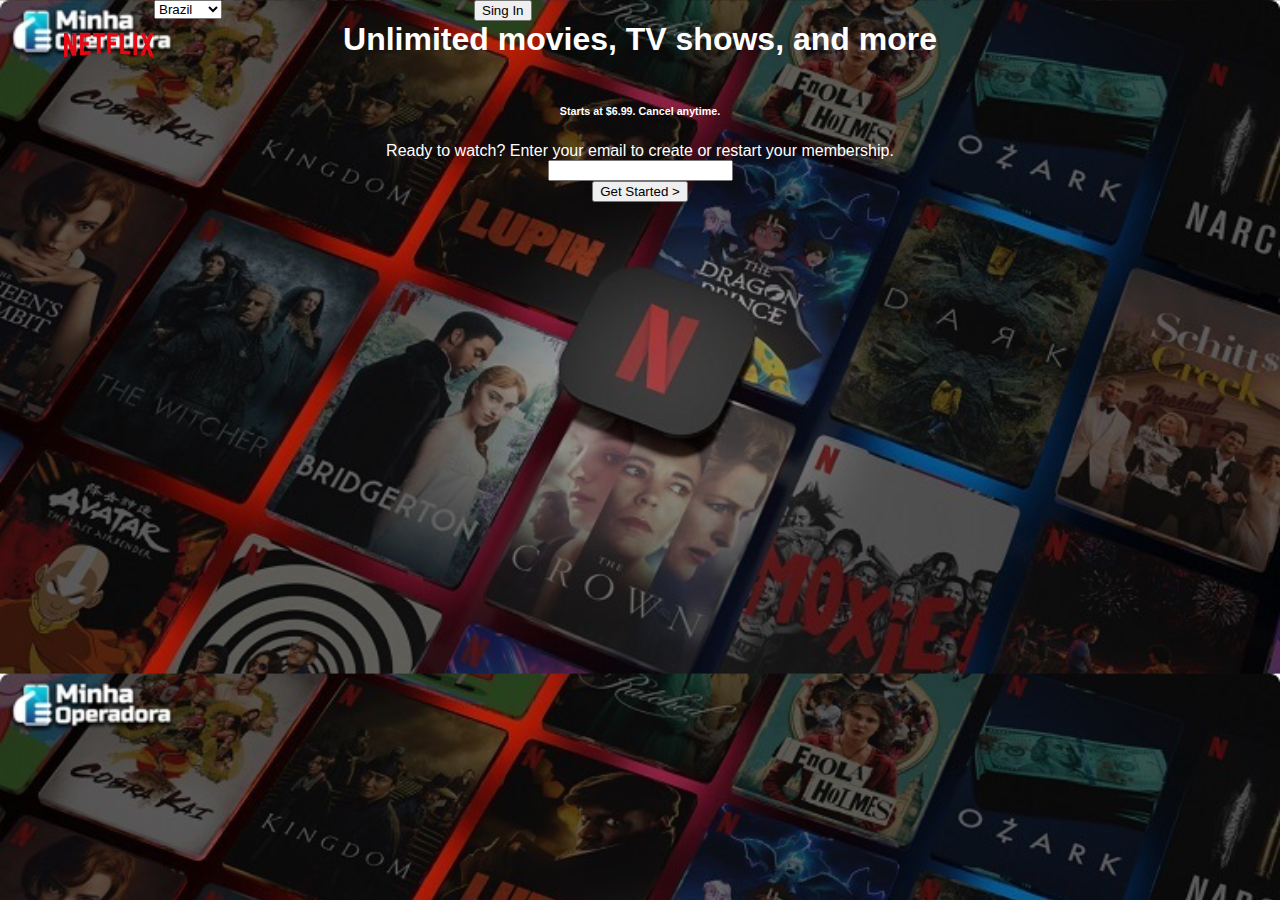
<file: netflix/netflix/netflix.html>
<!DOCTYPE html>
<html lang="en">
<head>
    <meta charset="UTF-8">
    <meta http-equiv="X-UA-Compatible" content="IE=edge">
    <meta name="viewport" content="width=device-width, initial-scale=1.0">
    <link rel="stylesheet" href="style.css">
    <title>NetFlix Brasil</title>
</head>
<body>

    <section>


        <header class="top-bar">
            <img src="5977590.png" alt="">
            <div class="right">

                <select>
                    <option>Brazil</option>
                    <option>English</option>
                    <option>spanish</option>
                </select>
            </div>
            <div>
                <button>
                    Sing In
                </button>
            </div>
            
        </header>

        <content>

            <h1>Unlimited movies, TV shows, and more</h1>
            <h6>Starts at $6.99. Cancel anytime.</h6>
            <h8>Ready to watch? Enter your email to create or restart your membership.</h8>

            <input type="Email address"> 
            <button>Get Started ></button>

        </content>

        <footer>


        </footer>


        

        
    </section>
</body>
</html>
</file>
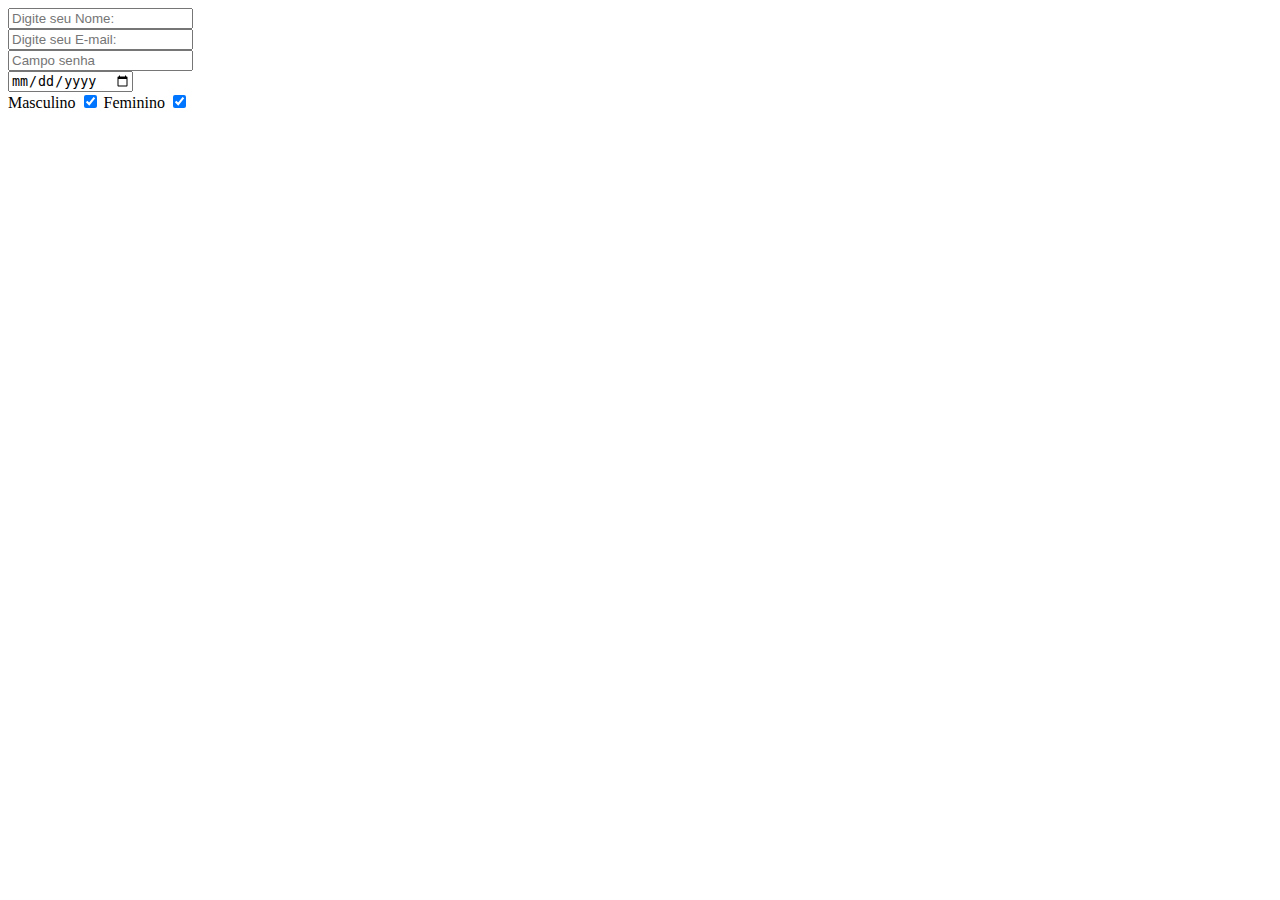
<file: netflix/netflix/Nova pasta/Formulario/formularios.html>
<!DOCTYPE html>
<html lang="en">
<head>
    <meta charset="UTF-8">
    <meta http-equiv="X-UA-Compatible" content="IE=edge">
    <meta name="viewport" content="width=device-width, initial-scale=1.0">
    <title>Document</title>
</head>
<body>
    <form action="/enviar">
        <div>
            <input type="Nome" placeholder="Digite seu Nome:" name="name" > 

        </div>
        <div>
            <input type="e-mail" placeholder="Digite seu E-mail:" email="email" > 

        </div>
            
        <div>
            <input type="password" placeholder="Campo senha" senha="senha">

        </div>
        <input type="date" placeholder="Digite sua data de Nascimento" nascimento="nascimenmto">
        <div>
            <label for="Masculino">Masculino</label>
            <input type="checkbox" id="Masculino" value="Masculino" checked>
            <label for="Feminino">Feminino</label>
            <input type="checkbox" id="Feminino" value="Feminino" checked>
        </div>
        

    </form>

    
</body>
</html>
</file>
<file: netflix/netflix/style.css>
body {
    background-color: black;
    margin: 0;
    padding: 0;
    font-family: Arial, sans-serif;
    background-image: url("Netflix-continua-escondendo-plano-basico-sem-anuncios-da-pagina-de-assinaturas.jpg");
    background-size: cover;
    
}
header{
    display: flex;
    height: 5rem ;
    width: 100%;
    height: 10%;
    max-height: 20rem;
}
.container{
    text-align: center;
    padding: 150px 20px 0;
}
h1,h2, h6,h8{
    color: white;
    display: flex;

    text-align: center;
}

content {
    display: flex;
    flex-direction: column;
    align-items: center;
}
div{
    width: 20rem;
    max-height: 20rem;
}
img{
    max-width: 12rem;
    max-height: 12rem;
    margin-left: 4rem;
}
.top-bar{
    position: absolute;
    width: 100%;
    
}
</file>
